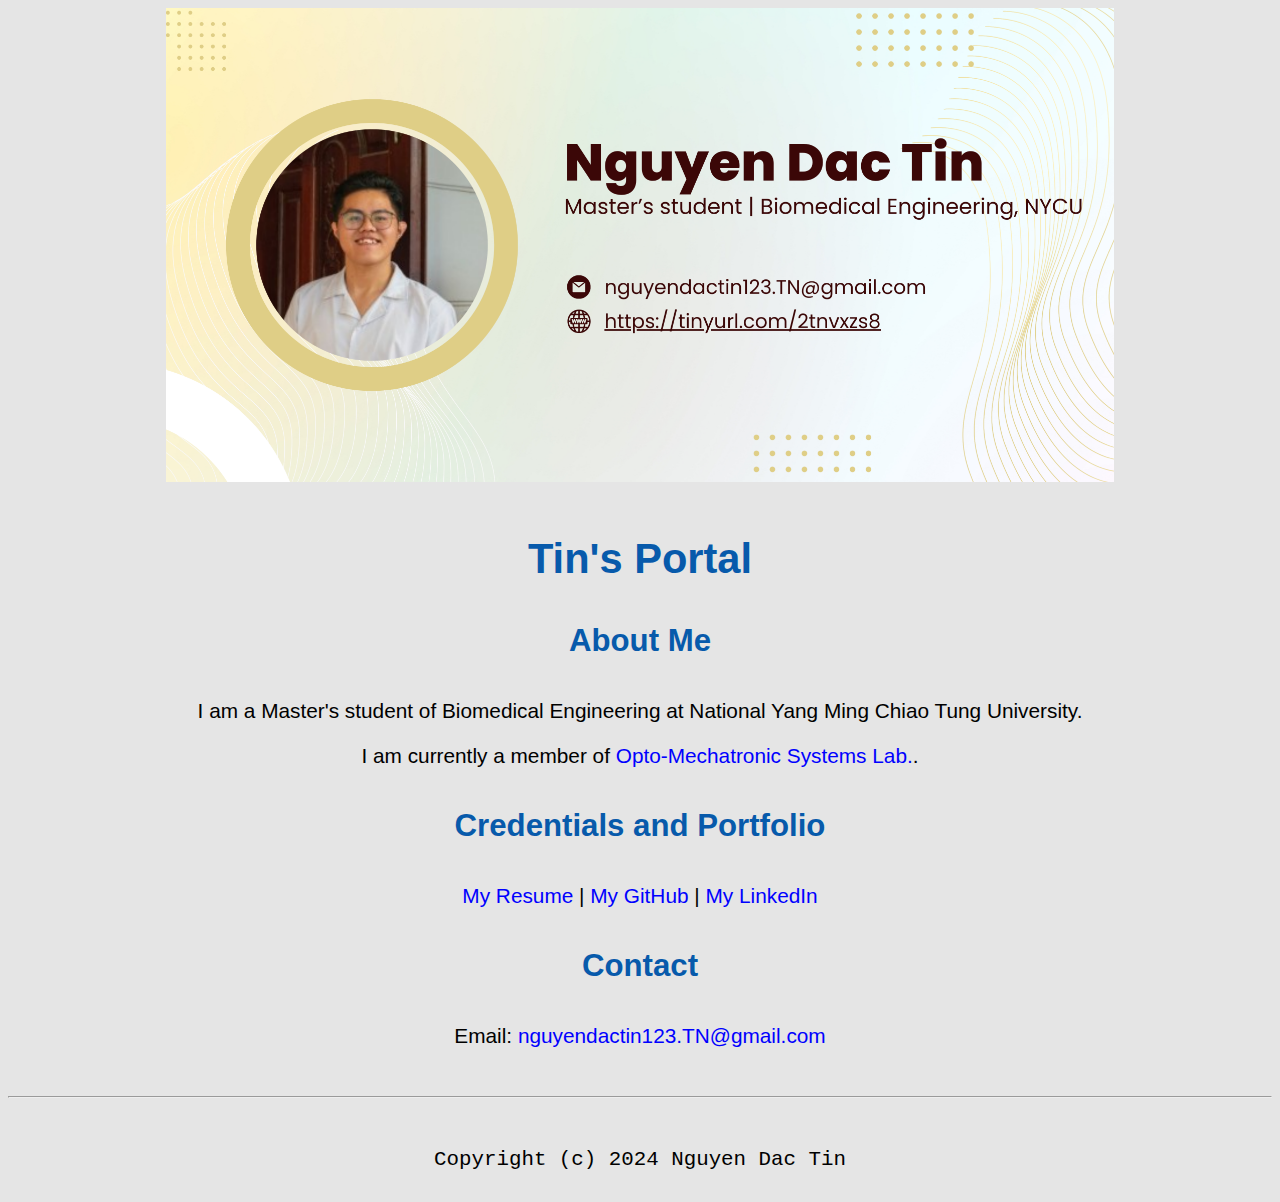
<file: index.html>
<!DOCTYPE html>
<html lang="en">
<head>
    <meta charset="UTF-8">
    <link rel="stylesheet" href="master.css">
    <link rel="FaviconIcon" href="favicon.ico" type="image/x-icon">
    <link rel="shortcut icon" href="favicon.ico" type="image/x-icon">
    <title>Tin's Portal</title>
    <meta name="viewport" content="width=device-width, initial-scale=1, shrink-to-fit=no">
    <meta name="name" content="Dustin's Portal">
    <meta name="robots" content="noindex, nofollow">
</head>
<body>
    <img class="hero" src="images/banner.png" alt="'banner" width="75%">
    <h1>Tin's Portal</h1>
    <h2>About Me</h2>
    <p>I am a Master's student of Biomedical Engineering at National Yang Ming Chiao Tung University.</p> <!-- Where studying/studied? -->
    <p>I am currently a member of <a href="https://cyliu66.web.nycu.edu.tw/%e6%8c%87%e5%b0%8e%e6%95%99%e6%8e%88/">Opto-Mechatronic Systems Lab.</a>.</p> <!-- current job or current school year? -->

    <h2>Credentials and Portfolio</h2>
        <p><a href="resume.html">My Resume</a> | <a href="https://github.com/Dustin-02">My GitHub</a> | <a href="https://www.linkedin.com/in/dactin02/">My LinkedIn</a></p>

    <h2>Contact</h2>
        <p>Email: <a href="mailto:nguyendactin123.TN@gmail.com">nguyendactin123.TN@gmail.com</a></p>
</body>
<footer>
    <hr>
    <code>Copyright (c) 2024 Nguyen Dac Tin</code>
</footer>

</html>
</file>
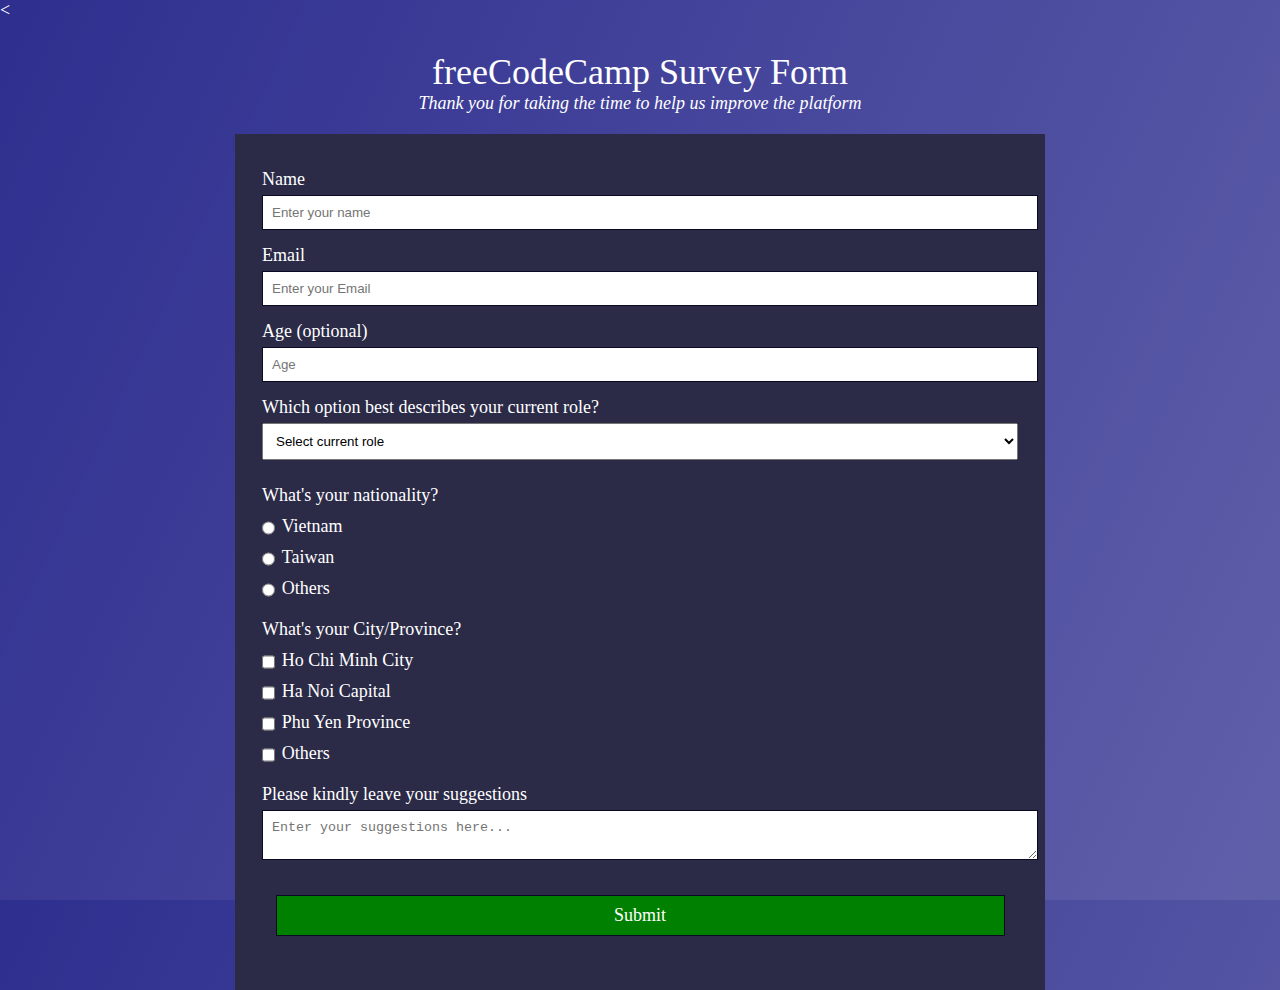
<file: self_practice/html/build-a-survey-form/index.html>
<!DOCTYPE html>
<html lang='en'>
<head>
  <title>Survey Form</title>
  <meta charset='UTF-8'>
  <meta name='viewport' content='width=device-width, initial-scale=1.0'>
  <link rel='stylesheet' href='styles.css'>
</head>
<body>
  <
  <h1 id='title'>freeCodeCamp Survey Form</h1>
  <p id='description'>Thank you for taking the time to help us improve the platform</p>
  <form id='survey-form'>
    <fieldset>
      <label id='name-label' for='name'>Name<input type='text' id='name' placeholder='Enter your name' name='name' required></label>
      <label id='email-label' for='email'>Email<input type='email' id='email' name='email' placeholder='Enter your Email' required></label>
      <label id='number-label' for='number'>Age (optional)<input type='number' id='number' name='age' placeholder='Age' min='10' max='100'></label>
      <label for='dropdown'>Which option best describes your current role?
        <select id='dropdown' name='current-role'>
          <option value=''>Select current role</option>
          <option value=''>Undergraduate Students</option>
          <option value='1'>Graduate Students</option>
          <option value='2'>Fulltime Job</option>
          <option value='3'>Fulltime Learner</option>
          <option value='4'>Others</option>
        </select>
      </label>
      <label class='question-nationality'>What's your nationality?</label>
        <label for='nationality'><input id='nationality' type='radio' name='nationality' value='VN' class='inline'>Vietnam</label>
        <label for='nationality'><input id='nationality' type='radio' name='nationality' value='TW' class='inline'>Taiwan</label>
        <label for='nationality'><input id='nationality' type='radio' name='nationality' value='Others' class='inline'>Others</label>
    <label for='city/province' class='city-question'>What's your City/Province?</label>
    <label for='city/province'><input type='checkbox' id='city/province' name='city/province' value='HCM' class='inline'>Ho Chi Minh City</label>
      <label for='city/province'><input type='checkbox' id='city/province' name='city/province' value='HN' class='inline'>Ha Noi Capital</label>
      <label for='city/province'><input type='checkbox' id='city/province' name='city/province' value='PY' class='inline'>Phu Yen Province</label>
      <label for='city/province'><input type='checkbox' id='city/province' name='city/province' value='Others' class='inline'>Others</label>
    <label for='feedback'>Please kindly leave your suggestions
      <textarea id='feedback' name='feedback' row='10' cols='30' placeholder='Enter your suggestions here...'></textarea>
    </label>
  </fieldset>  
  <input type='submit' id='submit' name='submit'>
  </form> 
</body>
</html>
</file>
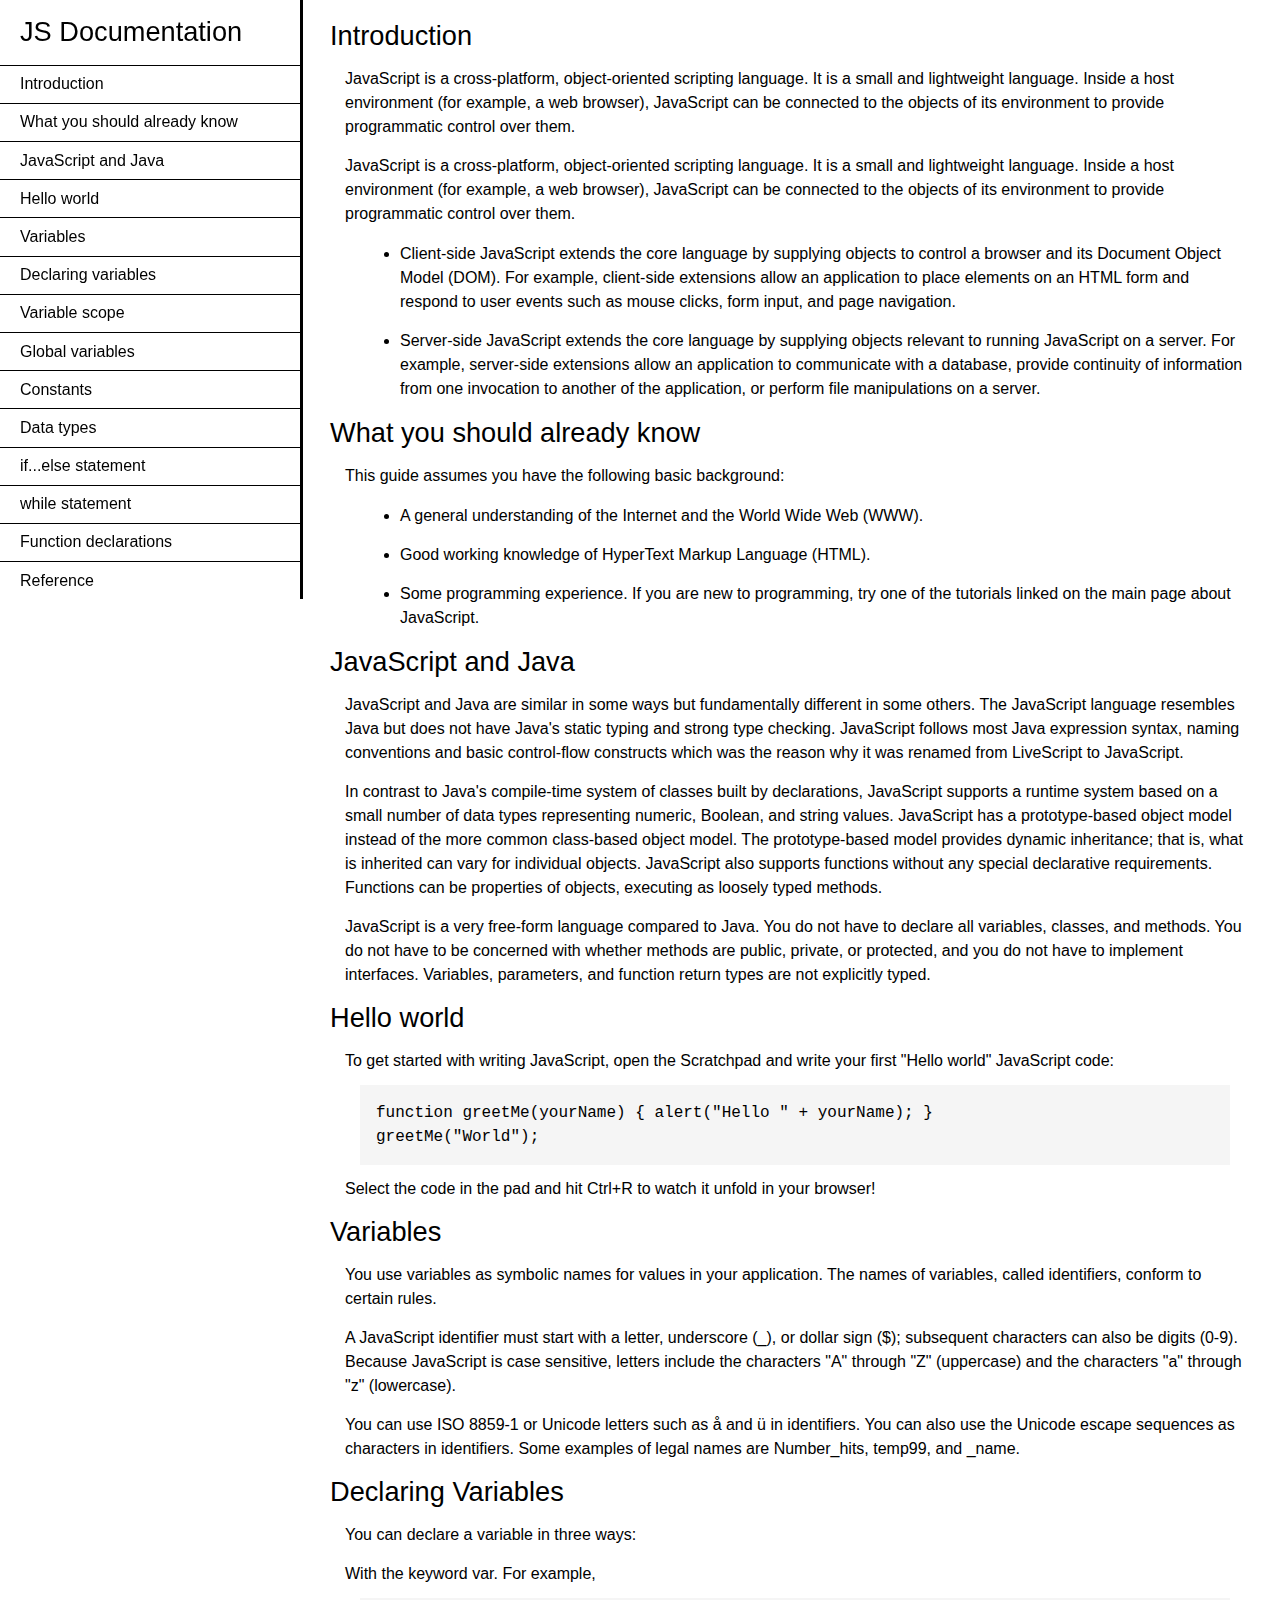
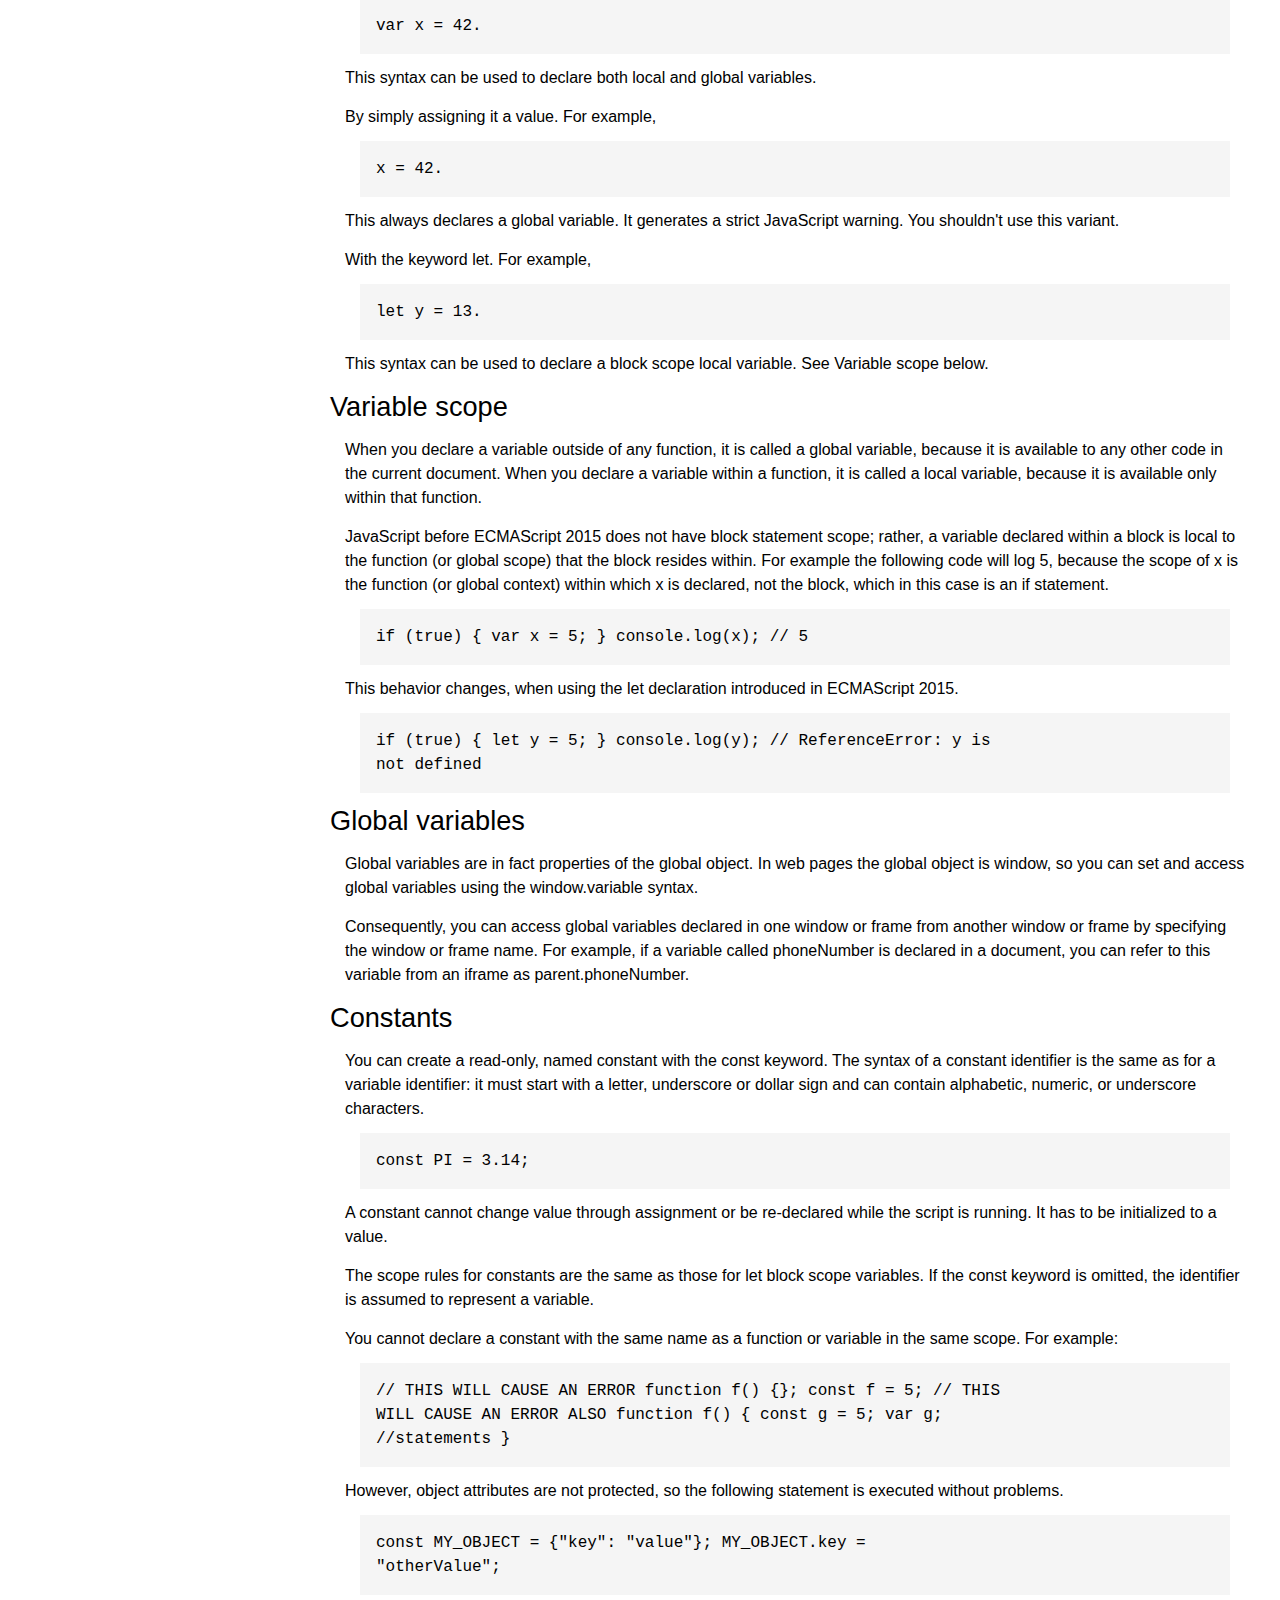
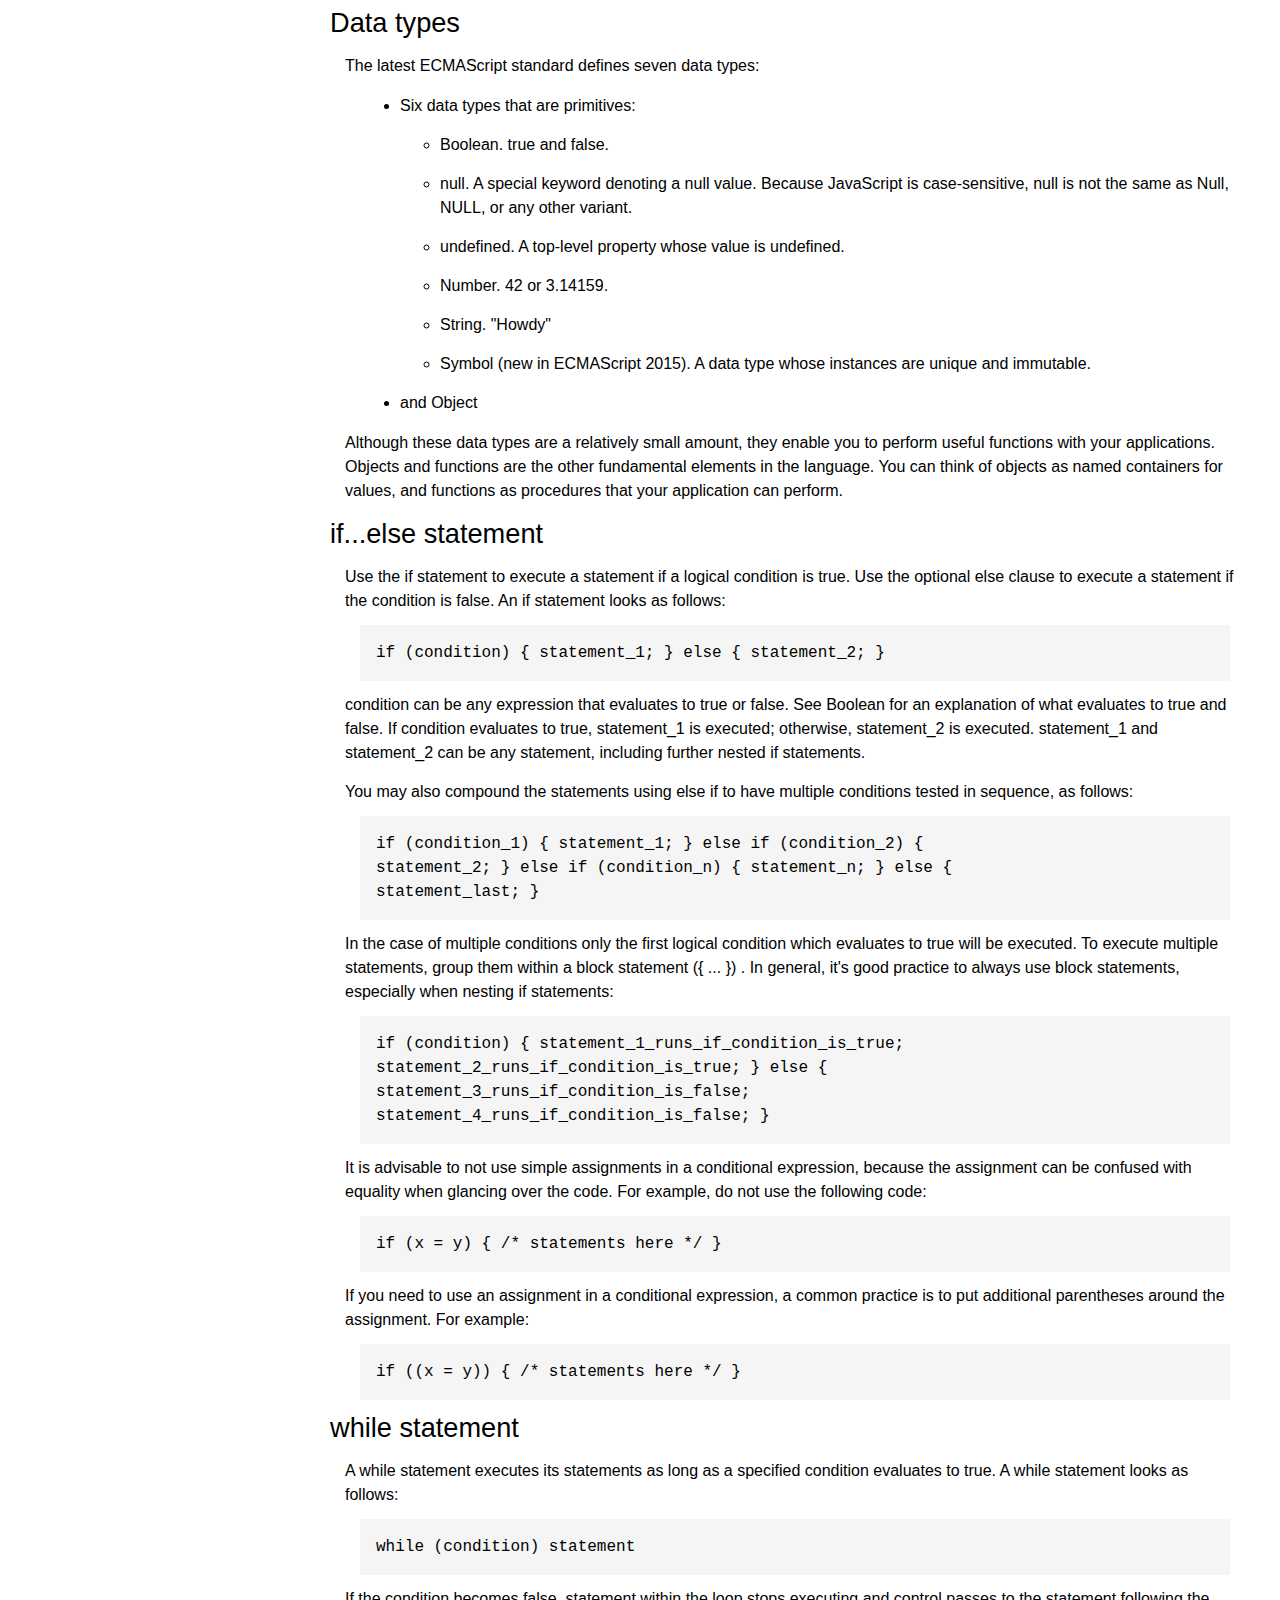
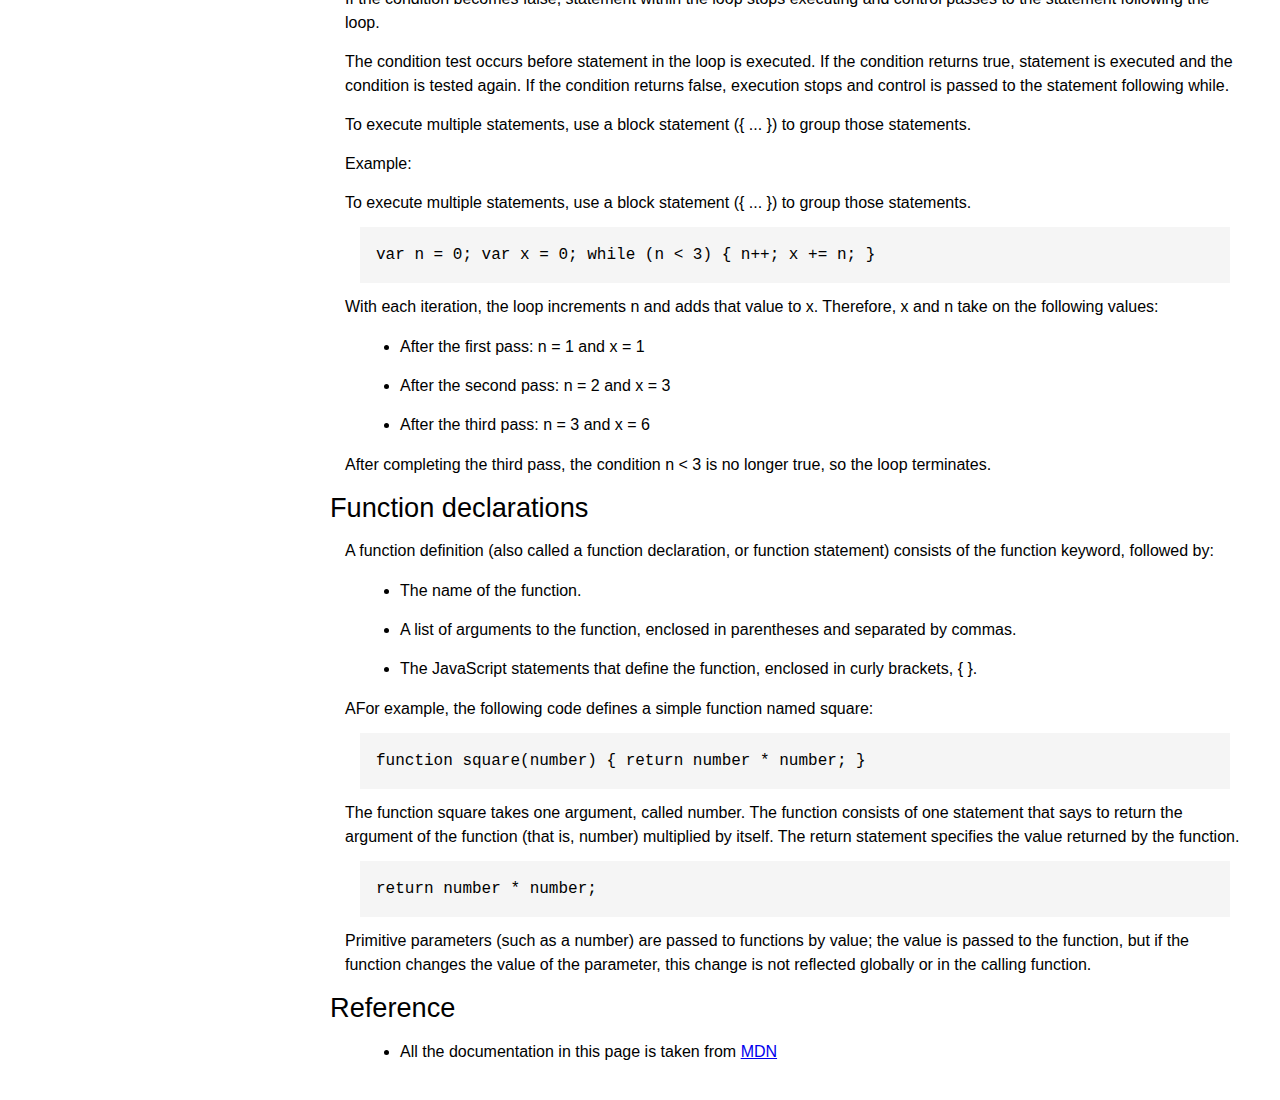
<file: self_practice/html/build-a-technical-documentation-page/build-a-technical-documentation-page.html>
<!DOCTYPE html>
<html lang='en'>
  <head>
    <meta charset='UTF-8'>
    <meta content='width=device-width, initial-scale=1.0'>
    <link rel='stylesheet' href='styles.css'>
  </head>
  <body>
    <main id='main-doc'>
      <nav id='navbar'>
        <header>JS Documentation</header>
        <div class='nav-content'>
          <a class='nav-link' href='#Introduction'>Introduction</a>
          <a class='nav-link' href='#What_you_should_already_know'>What you should already know</a>
          <a class='nav-link' href='#JavaScript_and_Java'>JavaScript and Java</a>
          <a class='nav-link'  href='#Hello_world'>Hello world</a>
          <a class='nav-link' href='#Variables'>Variables</a>
          <a class='nav-link' href='#Declaring_variables'>Declaring variables</a>
          <a class='nav-link' href='#Variable_scope'>Variable scope</a>
          <a class='nav-link' href='#Global_variables'>Global variables</a>
          <a class='nav-link' href='#Constants'>Constants</a>
          <a class='nav-link' href='#Data_types'>Data types</a>
          <a class='nav-link' href='#if...else_statement'>if...else statement</a>
          <a class='nav-link' href='#while_statement'>while statement</a>
          <a class='nav-link' href='#Function_declarations'>Function declarations</a>
          <a class='nav-link' href='#Reference'>Reference</a>
        </div>
      </nav>
      
      <div class='content'>
      <section class='main-section' id='Introduction'>
        <header>Introduction</header>
        <article>
        <p>JavaScript is a cross-platform, object-oriented scripting language. It is a small and lightweight language. Inside a host environment (for example, a web browser), JavaScript can be connected to the objects of its environment to provide programmatic control over them.</p>
        <p>JavaScript is a cross-platform, object-oriented scripting language. It is a small and lightweight language. Inside a host environment (for example, a web browser), JavaScript can be connected to the objects of its environment to provide programmatic control over them.</p>
        <ul>
          <li>Client-side JavaScript extends the core language by supplying objects to control a browser and its Document Object Model (DOM). For example, client-side extensions allow an application to place elements on an HTML form and respond to user events such as mouse clicks, form input, and page navigation.</li>
          <li>Server-side JavaScript extends the core language by supplying objects relevant to running JavaScript on a server. For example, server-side extensions allow an application to communicate with a database, provide continuity of information from one invocation to another of the application, or perform file manipulations on a server.</li>
        </ul>
        </article>
      </section>
      <section class='main-section' id='What_you_should_already_know'>
        <header>What you should already know</header>
        <article>
        <p>This guide assumes you have the following basic background:</p>
        <ul>
          <li>A general understanding of the Internet and the World Wide Web (WWW).</li>
          <li>Good working knowledge of HyperText Markup Language (HTML).</li>
          <li>Some programming experience. If you are new to programming, try one of the tutorials linked on the main page about JavaScript.</li>
        </ul>
        </article>
      </section>
      <section class='main-section' id='JavaScript_and_Java'>
        <header>JavaScript and Java</header>
        <article>
        <p>JavaScript and Java are similar in some ways but fundamentally different in some others. The JavaScript language resembles Java but does not have Java's static typing and strong type checking. JavaScript follows most Java expression syntax, naming conventions and basic control-flow constructs which was the reason why it was renamed from LiveScript to JavaScript.</p>
        <p>In contrast to Java's compile-time system of classes built by declarations, JavaScript supports a runtime system based on a small number of data types representing numeric, Boolean, and string values. JavaScript has a prototype-based object model instead of the more common class-based object model. The prototype-based model provides dynamic inheritance; that is, what is inherited can vary for individual objects. JavaScript also supports functions without any special declarative requirements. Functions can be properties of objects, executing as loosely typed methods.</p>
        <p>JavaScript is a very free-form language compared to Java. You do not have to declare all variables, classes, and methods. You do not have to be concerned with whether methods are public, private, or protected, and you do not have to implement interfaces. Variables, parameters, and function return types are not explicitly typed.</p>
        </article>
      </section>
      <section class='main-section' id='Hello_world'>
        <header>Hello world</header>
        <article>
        <p>To get started with writing JavaScript, open the Scratchpad and write your first "Hello world" JavaScript code:</p>
        <code>function greetMe(yourName) { alert("Hello " + yourName); }<br>
greetMe("World");</code>
        <p>Select the code in the pad and hit Ctrl+R to watch it unfold in your browser!</p>
        </article>
      </section>
      <section class='main-section' id='Variables'>
        <header>Variables</header>
        <article>
        <p>You use variables as symbolic names for values in your application. The names of variables, called identifiers, conform to certain rules.</p>
        <p>A JavaScript identifier must start with a letter, underscore (_), or dollar sign ($); subsequent characters can also be digits (0-9). Because JavaScript is case sensitive, letters include the characters "A" through "Z" (uppercase) and the characters "a" through "z" (lowercase).</p>
        <p>You can use ISO 8859-1 or Unicode letters such as å and ü in identifiers. You can also use the Unicode escape sequences as characters in identifiers. Some examples of legal names are Number_hits, temp99, and _name.</p>
        </article>
      </section>
      <section class='main-section' id='Declaring_variables'>
        <header>Declaring Variables</header>
        <article>
        <p>You can declare a variable in three ways:</p>
        <p>With the keyword var. For example,</p>
        <code>var x = 42.</code>
        <p>This syntax can be used to declare both local and global variables.</p>
        <p>By simply assigning it a value. For example,</p>
        <code>x = 42.</code>
        <p>This always declares a global variable. It generates a strict JavaScript warning. You shouldn't use this variant.</p>
        <p>With the keyword let. For example,</p>
        <code>let y = 13.</code>
        <p>This syntax can be used to declare a block scope local variable. See Variable scope below.</p>
        </article>
      </section>
      <section class='main-section' id='Variable_scope'>
        <header>Variable scope</header>
        <article>
        <p>When you declare a variable outside of any function, it is called a global variable, because it is available to any other code in the current document. When you declare a variable within a function, it is called a local variable, because it is available only within that function.</p>
        <p>JavaScript before ECMAScript 2015 does not have block statement scope; rather, a variable declared within a block is local to the function (or global scope) that the block resides within. For example the following code will log 5, because the scope of x is the function (or global context) within which x is declared, not the block, which in this case is an if statement.</p>
        <code>if (true) { var x = 5; } console.log(x); // 5</code>
        <p>This behavior changes, when using the let declaration introduced in ECMAScript 2015.</p>
        <code>if (true) { let y = 5; } console.log(y); // ReferenceError: y is</br>
not defined</code>
      </article>
      </section>
      <section class='main-section' id='Global_variables'>
        <header>Global variables</header>
        <article>
        <p>Global variables are in fact properties of the global object. In web pages the global object is window, so you can set and access global variables using the window.variable syntax.</p>
        <p>Consequently, you can access global variables declared in one window or frame from another window or frame by specifying the window or frame name. For example, if a variable called phoneNumber is declared in a document, you can refer to this variable from an iframe as parent.phoneNumber.</p>
        </article>
      </section>
      <section class='main-section' id='Constants'>
        <header>Constants</header>
        <article>
        <p>You can create a read-only, named constant with the const keyword. The syntax of a constant identifier is the same as for a variable identifier: it must start with a letter, underscore or dollar sign and can contain alphabetic, numeric, or underscore characters.</p>
        <code>const PI = 3.14;</code>
        <p>A constant cannot change value through assignment or be re-declared while the script is running. It has to be initialized to a value.</p>
        <p>The scope rules for constants are the same as those for let block scope variables. If the const keyword is omitted, the identifier is assumed to represent a variable.</p>
        <p>You cannot declare a constant with the same name as a function or variable in the same scope. For example:</p>
        <code>// THIS WILL CAUSE AN ERROR function f() {}; const f = 5; // THIS</br>
WILL CAUSE AN ERROR ALSO function f() { const g = 5; var g;</br>
//statements }</code>
        <p>However, object attributes are not protected, so the following statement is executed without problems.</p>
        <code>const MY_OBJECT = {"key": "value"}; MY_OBJECT.key =</br>
"otherValue";</code>
        </article>
      </section>
      <section class='main-section' id='Data_types'>
        <header>Data types</header>
        <article>
        <p>The latest ECMAScript standard defines seven data types:</p>
          <ul>
          <li>Six data types that are primitives:</li>
            <ul>
            <li>Boolean. true and false.</li>
            <li>null. A special keyword denoting a null value. Because JavaScript is case-sensitive, null is not the same as Null, NULL, or any other variant.</li>
            <li>undefined. A top-level property whose value is undefined.</li>
            <li>Number. 42 or 3.14159.</li>
            <li>String. "Howdy"</li>
            <li>Symbol (new in ECMAScript 2015). A data type whose instances are unique and immutable.</li>
            </ul>
          <li>and Object</li>
          </ul>
        <p>Although these data types are a relatively small amount, they enable you to perform useful functions with your applications. Objects and functions are the other fundamental elements in the language. You can think of objects as named containers for values, and functions as procedures that your application can perform.</p>
        </article>
      </section>
      <section class='main-section' id='if...else_statement'>
        <header>if...else statement</header>
        <article>
        <p>Use the if statement to execute a statement if a logical condition is true. Use the optional else clause to execute a statement if the condition is false. An if statement looks as follows:</p>
        <code>if (condition) { statement_1; } else { statement_2; }</code>
        <p>condition can be any expression that evaluates to true or false. See Boolean for an explanation of what evaluates to true and false. If condition evaluates to true, statement_1 is executed; otherwise, statement_2 is executed. statement_1 and statement_2 can be any statement, including further nested if statements.</p>
        <p>You may also compound the statements using else if to have multiple conditions tested in sequence, as follows:</p>
        <code>if (condition_1) { statement_1; } else if (condition_2) {</br>
statement_2; } else if (condition_n) { statement_n; } else {</br>
statement_last; }</code>
        <p>In the case of multiple conditions only the first logical condition which evaluates to true will be executed. To execute multiple statements, group them within a block statement ({ ... }) . In general, it's good practice to always use block statements, especially when nesting if statements:</p>
        <code>if (condition) { statement_1_runs_if_condition_is_true;</br>
statement_2_runs_if_condition_is_true; } else {</br>
statement_3_runs_if_condition_is_false;</br>
statement_4_runs_if_condition_is_false; }</code>
        <p>It is advisable to not use simple assignments in a conditional expression, because the assignment can be confused with equality when glancing over the code. For example, do not use the following code:</p>
        <code>if (x = y) { /* statements here */ }</code>      
        <p>If you need to use an assignment in a conditional expression, a common practice is to put additional parentheses around the assignment. For example:</p>
        <code>if ((x = y)) { /* statements here */ }</code>
        </article>
      </section>
      <section class='main-section' id='while_statement'>
        <header>while statement</header>
        <article>
        <p>A while statement executes its statements as long as a specified condition evaluates to true. A while statement looks as follows:</p>
        <code>while (condition) statement</code>
        <p>If the condition becomes false, statement within the loop stops executing and control passes to the statement following the loop.</p>
        <p>The condition test occurs before statement in the loop is executed. If the condition returns true, statement is executed and the condition is tested again. If the condition returns false, execution stops and control is passed to the statement following while.</p>
        <p>To execute multiple statements, use a block statement ({ ... }) to group those statements.</p>
        <p>Example:</p>
        <p>To execute multiple statements, use a block statement ({ ... }) to group those statements.</p>
        <code>var n = 0; var x = 0; while (n < 3) { n++; x += n; }</code>
        <p>With each iteration, the loop increments n and adds that value to x. Therefore, x and n take on the following values:</p>
        <ul>
          <li>After the first pass: n = 1 and x = 1</li>
          <li>After the second pass: n = 2 and x = 3</li>
          <li>After the third pass: n = 3 and x = 6</li>
        </ul>
        <p>After completing the third pass, the condition n < 3 is no longer true, so the loop terminates.</p>
        </article>
      </section>
      <section class='main-section' id='Function_declarations'>
        <header>Function declarations</header>
        <article>
        <p>A function definition (also called a function declaration, or function statement) consists of the function keyword, followed by:</p>
        <ul>
          <li>The name of the function.</li>
          <li>A list of arguments to the function, enclosed in parentheses and separated by commas.</li>
          <li>The JavaScript statements that define the function, enclosed in curly brackets, { }.</li>
        </ul>
        <p>AFor example, the following code defines a simple function named square:</p>
        <code>function square(number) { return number * number; }</code>
        <p>The function square takes one argument, called number. The function consists of one statement that says to return the argument of the function (that is, number) multiplied by itself. The return statement specifies the value returned by the function.</p>
        <code>return number * number;</code>
        <p>Primitive parameters (such as a number) are passed to functions by value; the value is passed to the function, but if the function changes the value of the parameter, this change is not reflected globally or in the calling function.</p>
        </article>
      </section>
      <section class='main-section' id='Reference'>
        <header >Reference</header>
        <article>
        <ul>
          <li>All the documentation in this page is taken from <a href='https://developer.mozilla.org/en-US/docs/Web/JavaScript/Guide'>MDN</a></li>
        </ul>
        </article>
      </section>
      </div>
    </main>
  </body>
</html>
</file>
<file: master.css>
/* Cascading stylesheet for the website */

/* Text inside these asterisks and slashes are comments for human */

/* Keep the existing styles for links */
a {
    color: blue; /* set the text color to blue here */
    text-decoration: none; /* This means we do not want hyperlinks to be underlined */
}

a:hover {
    color: red; /* set the text color to red here */
    text-decoration: none; /* This means we do not want hyperlinks to be underlined */
}

/* Add display property for .show class to ensure images are hidden by default */
img.show {
    display: none;
}

/* Adjust the positioning of the images when hovered */
span:hover + img.show,
h3.plusimg:hover + img.show,
h4.plusimg:hover + img.show {
    display: block;
    position: absolute;
    border: 1px solid #ccc; /* Light border */
    background-color: white; /* White background */
    padding: 5px; /* Adjust padding as needed */
    z-index: 9999; /* Ensure it appears on top of other elements */
    right: calc(100% + 10px); /* Position the image to the right of the cursor */
    top: 50%; /* Center vertically */
    transform: translateY(-50%); /* Adjust for vertical centering */
    max-height: calc(3 * 1.3rem); /* Adjust the linespace height (3 * font-size) */
    max-width: calc(3 * 1.3rem); /* Adjust the linespace height (3 * font-size) */
}

/* Keep the existing styles for body, footer, and headings */
body {
    background-color: #e5e5e5; /* set the background color here */
    color: black; /* set the text color to black here */
    font-family: Arial, Helvetica, sans-serif;  /* set the font here */
    text-align: center; /* set the text alignment here */
    font-size: 1.3rem;
}

footer {
    margin-top: 2rem;
    margin-bottom: 2rem;
}

h1 {
    color: #075AAB;
    margin-bottom: 0.5rem;
    margin-top: 3rem;
}

h2 {
    color: #075AAB; /* set the text color of to #075AAB here */
    margin-bottom: 2.5rem; /* set both the bottom margin and top margin to 2.5rem here */
    margin-top: 2.5rem;
}

h3 {
    margin-bottom: 0rem;
    margin-top: 2rem;
}

h4 {
    margin-bottom: 0.5rem;
    margin-top: 0.5rem;
}

h5 {
    margin-top: 0.5rem;
    margin-bottom: 1rem;
}

hr {
    margin-bottom: 3rem;
    margin-top: 3rem;
}

/* Keep the existing styles for ul and .normal */
ul {
    display: table;
    margin: 0 auto;
    text-align: left;
}

.normal {
    color: black;
    margin: 0 auto;
}
</file>
<file: self_practice/html/build-a-survey-form/styles.css>
body{
  font-family: calibri;
  width: 100%;
  height: 100vh;
  background-color: #000055;
  color: white;
  font-size: 18px;
  margin: 0;
  background-image: linear-gradient( 115deg, rgba(58, 58, 158, 0.8), rgba(136, 136, 206, 0.7) ), url('https://cdn.freecodecamp.org/testable-projects-fcc/images/survey-form-background.jpeg')
}

h1, p {
  text-align: center;
  margin: 15px auto;
}

h1 {
  margin: 30px 0 0 0;
  font-weight: normal;
}

p {
  margin: 0 0 20px 0;
  font-style: italic;
}

form {
  background-color: #2b2a47;
  border: #000000;
  margin: 0 auto;
  width: 90vh;
  padding-bottom: 3em;
}

fieldset {
  border: none;
  padding: 25px; 
}

label {
  display: block;
  margin: 10px 0;
}

label[class='question-nationality'] {
  margin: 20px 0 0 0;
}

label[class='city-question'] {
  margin: 20px 0 0 0;
}

input, select, textarea {
  width: 100%;
  margin: 5px 0;
  padding: 9px;
  min-height: 1em;
}

input, textarea {
  border: 1px solid #0a0a23;
  color: #000000;
}

label[for='feedback'] {
  margin: 20px 0 0 0;
}

.inline {
  width: unset;
  margin: 0px 0.5em 0 0;
  vertical-align: middle;
}

input[type='submit'] {
  width: 90%;
  margin: 0px auto;
  display: block;
  font-size: 18px;
  font-family: calibri;
  color: white;
  background-color: green;
}
</file>
<file: self_practice/html/build-a-technical-documentation-page/styles.css>
@media (prefers-reduced-motion:no-preference) {
  * {
    scroll-behavior: smooth; }
  }
}

* {
  box-sizing: border-box;
}

body {
  font-size: 16px;
  font-family: sans-serif, calibri, arial;
  margin: 0;
}

nav {
  width: 300px;
  margin: 0;
  position: fixed;
  border-right: 3px solid black;
}

nav header {
  padding: 0.6em 0 0.6em 20px;
  font-size: 1.7rem;
}

nav.nav-content {
  display: flex;
  flex-direction: column;
}

a.nav-link {
  border-top: 1px solid black;
  padding: 0.6rem 0 0.6rem 20px;
  display: block;
  text-decoration: none;
  color: black;
}

div.content {
  padding: 20px;
  position: absolute;
  left: 310px;
}

.main-section header {
  font-size: 1.7rem;
  font-weight: 520;
}

article {
  margin: 15px;
  line-height: 1.5;
}

p {
  margin: 15px 0;
}

ul li {
  margin: 15px 0 15px 15px;
}

code {
  background-color: whitesmoke;
  margin: -3px 15px;
  display: block;
  padding: 1rem;
}
</file>
